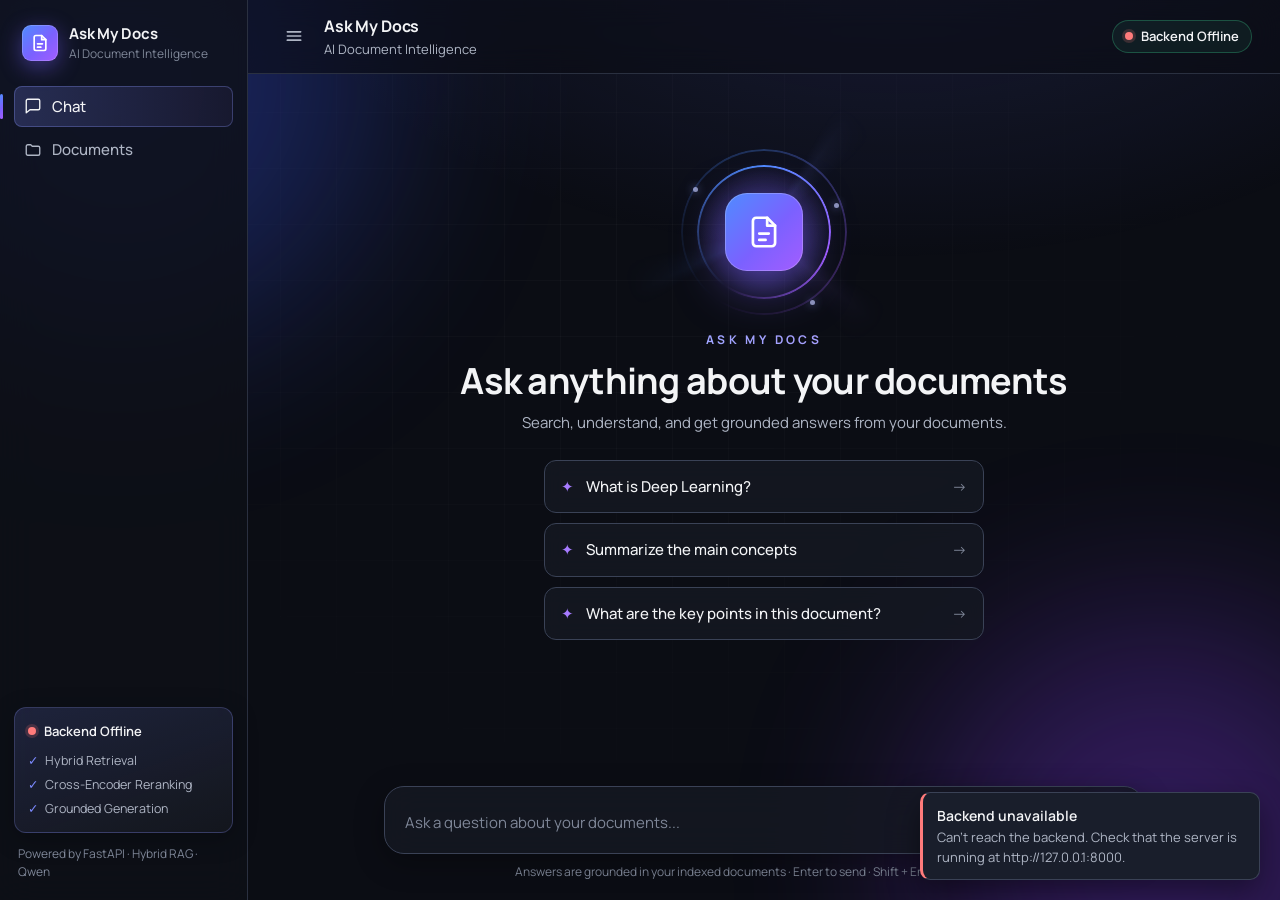
<file: frontend/index.html>
<!DOCTYPE html>
<html lang="en">
<head>
<meta charset="UTF-8">
<meta name="viewport" content="width=device-width, initial-scale=1">
<title>Ask My Docs</title>
<link rel="preconnect" href="https://fonts.googleapis.com">
<link rel="preconnect" href="https://fonts.gstatic.com" crossorigin>
<link href="https://fonts.googleapis.com/css2?family=Manrope:wght@400;500;600;700&display=swap" rel="stylesheet">
<link rel="stylesheet" href="style.css">
</head>
<body>
<div class="ambient" aria-hidden="true"><i class="orb o1"></i><i class="orb o2"></i><i class="grid"></i><i class="spark s1"></i><i class="spark s2"></i><i class="spark s3"></i><i class="spark s4"></i><i class="spark s5"></i></div>
<div class="app" id="app">
  <aside class="sidebar" id="sidebar" aria-label="Main navigation">
    <div class="brand">
      <div class="brand-icon" aria-hidden="true">
        <svg viewBox="0 0 24 24" width="20" height="20" fill="none" stroke="#fff" stroke-width="2" stroke-linecap="round" stroke-linejoin="round"><path d="M14 3H7a2 2 0 0 0-2 2v14a2 2 0 0 0 2 2h10a2 2 0 0 0 2-2V8z"/><path d="M14 3v5h5M9 13h6M9 17h4"/></svg>
      </div>
      <div><div class="brand-name">Ask My Docs</div><div class="brand-sub">AI Document Intelligence</div></div>
    </div>
    <nav class="nav">
      <button class="nav-item active" data-view="chat">
        <svg viewBox="0 0 24 24" width="18" height="18" fill="none" stroke="currentColor" stroke-width="1.8" stroke-linecap="round" stroke-linejoin="round"><path d="M21 15a2 2 0 0 1-2 2H8l-5 4V5a2 2 0 0 1 2-2h14a2 2 0 0 1 2 2z"/></svg>Chat
      </button>
      <button class="nav-item" data-view="documents">
        <svg viewBox="0 0 24 24" width="18" height="18" fill="none" stroke="currentColor" stroke-width="1.8" stroke-linecap="round" stroke-linejoin="round"><path d="M3 7a2 2 0 0 1 2-2h4l2 2h8a2 2 0 0 1 2 2v8a2 2 0 0 1-2 2H5a2 2 0 0 1-2-2z"/></svg>Documents
        <span class="badge" id="navCount" hidden>0</span>
      </button>
    </nav>
    <div class="side-foot">
      <div class="sys-card">
        <div class="status" id="sideStatus"><span class="dot checking"></span><span class="status-text">Checking system…</span></div>
        <ul class="sys-list"><li>Hybrid Retrieval</li><li>Cross-Encoder Reranking</li><li>Grounded Generation</li></ul>
      </div>
      <div class="powered">Powered by FastAPI · Hybrid RAG · Qwen</div>
    </div>
  </aside>
  <div class="scrim" id="scrim" hidden></div>

  <div class="main">
    <header class="topbar">
      <button class="icon-btn menu-btn" id="menuBtn" aria-label="Open menu" aria-controls="sidebar" aria-expanded="false">
        <svg viewBox="0 0 24 24" width="20" height="20" fill="none" stroke="currentColor" stroke-width="2" stroke-linecap="round"><path d="M4 7h16M4 12h16M4 17h16"/></svg>
      </button>
      <div class="top-title"><h1>Ask My Docs</h1><p>AI Document Intelligence</p></div>
      <div class="status top-status" id="topStatus"><span class="dot checking"></span><span class="status-text">Checking…</span></div>
    </header>

    <section class="view" id="view-chat">
      <div class="chat-scroll" id="chatScroll">
        <div class="empty" id="emptyState">
          <div class="hero" aria-hidden="true">
            <i class="ring"></i><i class="ring r2"></i><i class="halo"></i>
            <div class="hero-doc"><svg viewBox="0 0 24 24" width="38" height="38" fill="none" stroke="#fff" stroke-width="1.7" stroke-linecap="round" stroke-linejoin="round"><path d="M14 3H7a2 2 0 0 0-2 2v14a2 2 0 0 0 2 2h10a2 2 0 0 0 2-2V8z"/><path d="M14 3v5h5M9 13h6M9 17h4"/></svg></div>
            <i class="fl f1"></i><i class="fl f2"></i><i class="fl f3"></i>
          </div>
          <div class="kicker">ASK MY DOCS</div>
          <h2>Ask anything about your documents</h2>
          <p>Search, understand, and get grounded answers from your documents.</p>
          <div class="suggestions">
            <button class="chip" data-q="What is Deep Learning?"><span class="spark-ic">✦</span><span class="chip-text">What is Deep Learning?</span><span class="arrow">→</span></button>
            <button class="chip" data-q="Summarize the main concepts"><span class="spark-ic">✦</span><span class="chip-text">Summarize the main concepts</span><span class="arrow">→</span></button>
            <button class="chip" data-q="What are the key points in this document?"><span class="spark-ic">✦</span><span class="chip-text">What are the key points in this document?</span><span class="arrow">→</span></button>
          </div>
        </div>
        <div class="messages" id="messages" aria-live="polite"></div>
      </div>
      <div class="composer-wrap">
        <form class="composer" id="askForm">
          <label for="questionInput" class="sr-only">Your question</label>
          <textarea id="questionInput" rows="1" placeholder="Ask a question about your documents..."></textarea>
          <button class="send-btn" id="sendBtn" type="submit" aria-label="Send question">
            <svg viewBox="0 0 24 24" width="18" height="18" fill="none" stroke="currentColor" stroke-width="2.2" stroke-linecap="round" stroke-linejoin="round"><path d="M12 19V5M5 12l7-7 7 7"/></svg>
          </button>
        </form>
        <div class="hint">Answers are grounded in your indexed documents · Enter to send · Shift + Enter for a new line</div>
      </div>
    </section>

    <section class="view" id="view-documents" hidden>
      <div class="docs-scroll">
        <div class="docs-head">
          <div><h2>Documents</h2><p id="docCount">Loading…</p></div>
          <div class="actions">
            <button class="btn" id="refreshBtn" type="button">Refresh</button>
            <button class="btn primary" id="uploadBtn" type="button">Upload</button>
          </div>
        </div>
        <div class="stats">
          <div class="stat"><div class="stat-num" id="statDocs">–</div><div class="stat-label">Total documents</div></div>
          <div class="stat"><div class="stat-num" id="statChunks">–</div><div class="stat-label">Indexed chunks</div></div>
          <div class="stat"><div class="stat-num" id="statTypes">–</div><div class="stat-label">File types</div></div>
        </div>
        <div class="dropzone" id="dropzone" tabindex="0" role="button" aria-label="Upload documents">
          <div class="drop-icon" aria-hidden="true">
            <svg viewBox="0 0 24 24" width="24" height="24" fill="none" stroke="currentColor" stroke-width="1.8" stroke-linecap="round" stroke-linejoin="round"><path d="M12 16V4M7 9l5-5 5 5M4 16v3a1 1 0 0 0 1 1h14a1 1 0 0 0 1-1v-3"/></svg>
          </div>
          <div class="drop-title" id="dropTitle">Drop documents here</div>
          <div class="drop-sub">or browse from your computer</div>
          <div class="drop-formats">PDF · DOCX · TXT · MD · CSV · XLSX · PPTX · HTML · scanned PDFs (OCR)</div>
          <div class="up-status" id="upStatus" data-state="uploading" hidden>
            <div class="up-row"><span class="up-label" id="upLabel">Uploading document...</span><span class="up-pct" id="upPct"></span></div>
            <div class="up-name" id="upName"></div>
            <div class="progress" id="progress"><div class="progress-bar" id="progressBar"></div></div>
          </div>
          <input type="file" id="fileInput" hidden multiple accept=".pdf,.docx,.txt,.md,.markdown,.csv,.xlsx,.xls,.pptx,.html,.htm">
        </div>
        <ul class="doc-list" id="docList"></ul>
      </div>
    </section>
  </div>
</div>
<div class="toasts" id="toasts" role="status" aria-live="polite"></div>
<script src="app.js"></script>
</body>
</html>
</file>
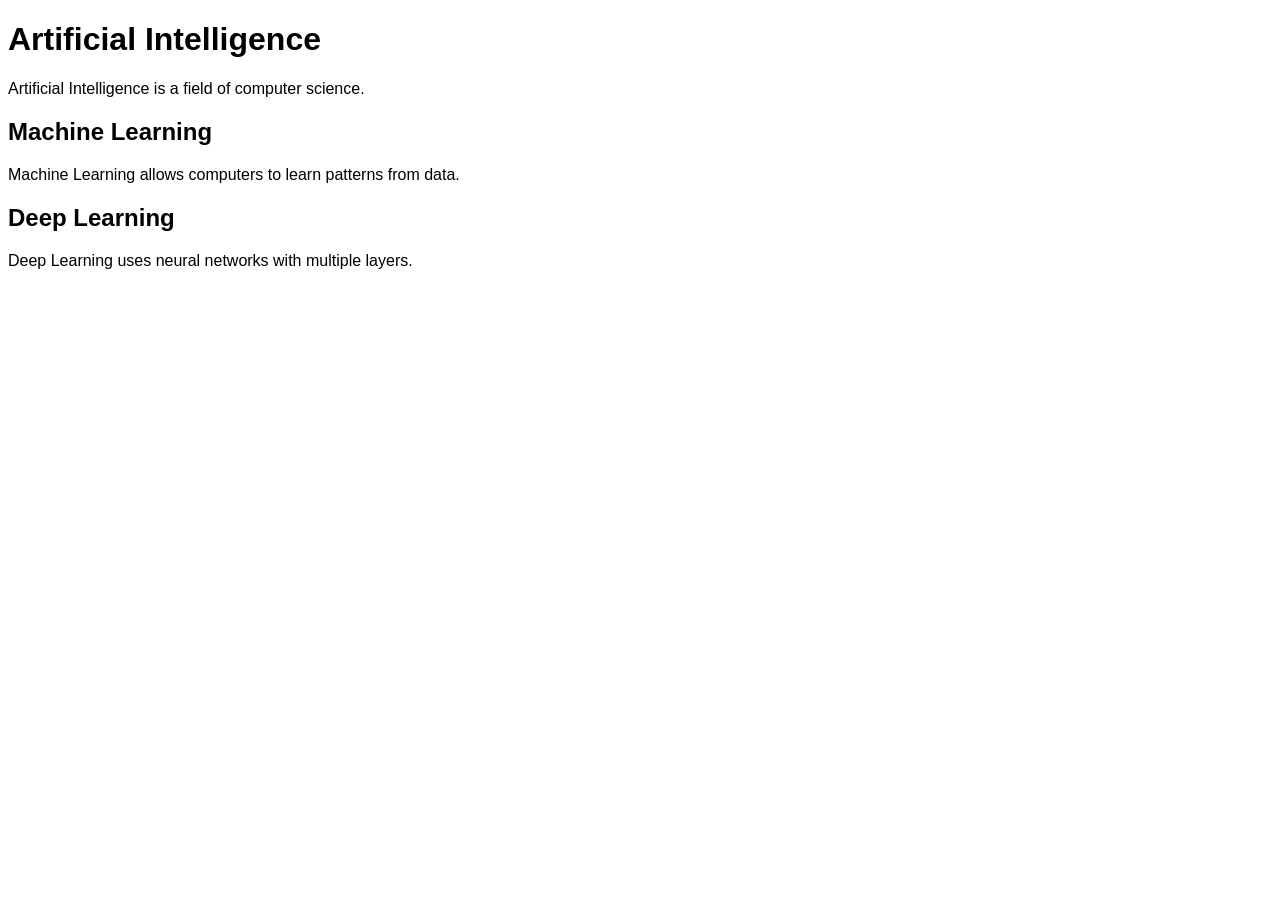
<file: backend/app/ingestion/sample.html>
<!DOCTYPE html>
<html>
<head>
    <title>Artificial Intelligence</title>
    <style>
        body {
            font-family: Arial;
        }
    </style>
</head>
<body>

    <h1>Artificial Intelligence</h1>

    <p>
        Artificial Intelligence is a field of computer science.
    </p>

    <h2>Machine Learning</h2>

    <p>
        Machine Learning allows computers to learn patterns from data.
    </p>

    <h2>Deep Learning</h2>

    <p>
        Deep Learning uses neural networks with multiple layers.
    </p>

    <script>
        console.log("This should not appear in our extracted text.");
    </script>

</body>
</html>
</file>
<file: frontend/style.css>
/* Ask My Docs — visual layer. Tokens first, then layout, components, motion. */
:root{
  --bg:#0b0d14;--surface:rgba(21,25,35,.82);--surface-solid:#11141d;--surface-2:#151923;
  --border:#2a3040;--border-2:#3a4256;
  --text:#f3f4f6;--text-2:#aeb5c4;--text-3:#7f8798;
  --accent:#7c8aff;--accent-2:#a77bff;--grad:linear-gradient(135deg,#4f8cff,#7b61ff 55%,#a35dff);
  --ok:#3ecf8e;--warn:#f0b64a;--err:#ff7b7b;--radius:10px;--sidebar:248px;
  --font:'Manrope',system-ui,-apple-system,'Segoe UI',sans-serif;
  --ease:cubic-bezier(.2,.7,.2,1);
}
*{box-sizing:border-box;margin:0}
html,body{height:100%}
body{font-family:var(--font);background:var(--bg);color:var(--text);font-size:15px;line-height:1.55;-webkit-font-smoothing:antialiased}
button,textarea{font:inherit;color:inherit}
button{cursor:pointer;background:none;border:0}
:focus-visible{outline:2px solid var(--accent);outline-offset:2px}
::selection{background:rgba(124,138,255,.35);color:#fff}
[hidden]{display:none!important}
.sr-only{position:absolute;width:1px;height:1px;overflow:hidden;clip:rect(0 0 0 0)}
.app{position:relative;z-index:1;display:flex;height:100vh;height:100dvh}

/* ===== Ambient background ===== */
.ambient{position:fixed;inset:0;overflow:hidden;pointer-events:none;z-index:0;background:radial-gradient(900px 500px at 70% -10%,rgba(98,112,255,.16),transparent 70%)}
.orb{position:absolute;border-radius:50%;filter:blur(100px);opacity:.3}
.o1{width:520px;height:520px;left:-140px;top:-180px;background:#3b5bff;animation:drift 18s ease-in-out infinite alternate}
.o2{width:480px;height:480px;right:-120px;bottom:-200px;background:#8b3dff;animation:drift 22s ease-in-out infinite alternate-reverse}
.grid{position:absolute;inset:0;background-image:linear-gradient(rgba(255,255,255,.022) 1px,transparent 1px),linear-gradient(90deg,rgba(255,255,255,.022) 1px,transparent 1px);background-size:56px 56px;-webkit-mask-image:radial-gradient(ellipse at 50% 30%,#000 10%,transparent 70%);mask-image:radial-gradient(ellipse at 50% 30%,#000 10%,transparent 70%)}
.spark{position:absolute;width:2px;height:2px;border-radius:50%;background:#b4bdff;box-shadow:0 0 6px #7b8bff;opacity:0;animation:float 16s linear infinite}
.s1{left:12%;top:85%}.s2{left:34%;top:92%;animation-delay:3s;animation-duration:19s}.s3{left:58%;top:88%;animation-delay:6s;animation-duration:15s}.s4{left:78%;top:94%;animation-delay:2s;animation-duration:21s}.s5{left:90%;top:82%;animation-delay:9s;animation-duration:17s}

/* ===== Sidebar ===== */
.sidebar{width:var(--sidebar);flex:none;background:rgba(14,16,24,.82);backdrop-filter:blur(18px);border-right:1px solid var(--border);display:flex;flex-direction:column;padding:18px 14px;transition:transform .25s var(--ease)}
.brand{display:flex;gap:11px;align-items:center;padding:4px 8px 22px}
.brand-icon{width:36px;height:36px;border-radius:9px;background:var(--grad);display:grid;place-items:center;box-shadow:0 0 0 1px rgba(255,255,255,.18) inset,0 6px 22px rgba(123,97,255,.45)}
.brand-name{font-weight:700;letter-spacing:-.01em}
.brand-sub{font-size:12px;color:var(--text-3)}
.nav{display:flex;flex-direction:column;gap:2px}
.nav-item{position:relative;display:flex;align-items:center;gap:10px;padding:9px 10px;border-radius:8px;color:var(--text-2);font-weight:500;text-align:left;transition:background .2s,color .2s,transform .2s var(--ease)}
.nav-item:hover{background:rgba(255,255,255,.05);color:var(--text);transform:translateX(2px)}
.nav-item.active{color:var(--text);background:linear-gradient(90deg,rgba(124,138,255,.22),rgba(167,123,255,.06));box-shadow:inset 0 0 0 1px rgba(140,152,255,.3)}
.nav-item.active::before{content:"";position:absolute;left:-14px;top:8px;bottom:8px;width:3px;border-radius:3px;background:var(--grad)}
.badge{margin-left:auto;font-size:12px;padding:0 7px;border-radius:99px;background:var(--border);color:var(--text-2)}
.side-foot{margin-top:auto;display:flex;flex-direction:column;gap:12px}
.sys-card{padding:13px;border:1px solid rgba(140,152,255,.25);border-radius:12px;background:linear-gradient(160deg,rgba(124,138,255,.16),rgba(255,255,255,.03));box-shadow:0 6px 24px rgba(0,0,0,.25)}
.sys-list{list-style:none;padding:0;margin-top:10px;display:flex;flex-direction:column;gap:5px;font-size:12.5px;color:var(--text-2)}
.sys-list li::before{content:"✓";color:var(--accent);margin-right:7px;font-weight:700}
.powered{font-size:12px;color:var(--text-3);padding:0 4px}
.status{display:flex;align-items:center;gap:8px;font-size:13px;font-weight:600;color:var(--text)}
.dot{width:8px;height:8px;border-radius:50%;background:var(--text-3);flex:none}
.dot.online{background:var(--ok);animation:pulse-ok 3s ease-in-out infinite}
.dot.offline{background:var(--err);box-shadow:0 0 0 3px rgba(255,123,123,.18)}
.dot.checking{background:var(--warn);animation:blink 1.2s infinite}

/* ===== Top bar ===== */
.main{flex:1;min-width:0;display:flex;flex-direction:column}
.topbar{display:flex;align-items:center;gap:12px;padding:14px 28px;border-bottom:1px solid var(--border);background:rgba(11,13,20,.6);backdrop-filter:blur(14px)}
.top-title h1{font-size:16px;font-weight:700;letter-spacing:-.01em}
.top-title p{font-size:13px;color:var(--text-2)}
.top-status{margin-left:auto;padding:5px 12px;border:1px solid rgba(62,207,142,.3);border-radius:99px;background:rgba(62,207,142,.08)}
.menu-btn{display:none}
.icon-btn{width:36px;height:36px;border-radius:8px;display:grid;place-items:center;color:var(--text-2)}
.icon-btn:hover{background:rgba(255,255,255,.06)}
.view{flex:1;min-height:0;display:flex;flex-direction:column}

/* ===== Hero / empty state ===== */
.chat-scroll{flex:1;overflow-y:auto;padding:28px}
.empty{max-width:640px;margin:5vh auto 0;text-align:center}
.hero{position:relative;width:170px;height:170px;margin:0 auto 14px;display:grid;place-items:center}
.halo{position:absolute;inset:12px;border-radius:50%;background:radial-gradient(circle,rgba(123,97,255,.5),transparent 68%);animation:breathe 3.6s ease-in-out infinite}
.ring{position:absolute;inset:18px;border-radius:50%;padding:2px;background:conic-gradient(from 0deg,#4f8cff,#a35dff,transparent 60%,#4f8cff);-webkit-mask:linear-gradient(#000 0 0) content-box,linear-gradient(#000 0 0);-webkit-mask-composite:xor;mask-composite:exclude;animation:spin 9s linear infinite}
.ring.r2{inset:2px;opacity:.3;animation-duration:15s;animation-direction:reverse}
.hero-doc{position:relative;width:78px;height:78px;border-radius:22px;background:var(--grad);display:grid;place-items:center;box-shadow:0 0 0 1px rgba(255,255,255,.22) inset,0 14px 48px rgba(123,97,255,.5);animation:glow 3.6s ease-in-out infinite}
.fl{position:absolute;width:5px;height:5px;border-radius:50%;background:#c0c8ff;box-shadow:0 0 8px #8b9bff;opacity:.7;animation:bob 6s ease-in-out infinite}
.f1{left:14px;top:40px}.f2{right:10px;top:56px;animation-delay:1.5s}.f3{right:34px;bottom:12px;animation-delay:3s}
.kicker{font-size:12px;font-weight:700;letter-spacing:.28em;background:linear-gradient(90deg,#8fb0ff,#b794ff);-webkit-background-clip:text;background-clip:text;color:transparent;margin-bottom:10px}
.empty h2{font-size:clamp(26px,4vw,36px);line-height:1.15;font-weight:700;letter-spacing:-.02em;margin-bottom:10px}
.empty p{color:var(--text-2)}
.suggestions{display:flex;flex-direction:column;gap:10px;max-width:440px;margin:26px auto 0}
.chip{position:relative;display:flex;align-items:center;gap:12px;padding:14px 16px;border:1px solid var(--border-2);border-radius:12px;background:var(--surface);backdrop-filter:blur(10px);text-align:left;color:var(--text);transition:transform .25s var(--ease),box-shadow .25s,background .25s,border-color .25s}
.chip::before{content:"";position:absolute;inset:-1px;border-radius:12px;padding:1px;background:var(--grad);opacity:0;transition:opacity .25s;-webkit-mask:linear-gradient(#000 0 0) content-box,linear-gradient(#000 0 0);-webkit-mask-composite:xor;mask-composite:exclude;pointer-events:none}
.chip:hover{transform:translateY(-3px);background:rgba(124,138,255,.12);box-shadow:0 12px 32px rgba(94,100,255,.25)}
.chip:hover::before{opacity:1}
.chip:active{transform:translateY(-1px) scale(.98);transition-duration:.08s}
.spark-ic{color:var(--accent-2)}.chip-text{flex:1;font-weight:500}
.arrow{color:var(--text-3);transition:transform .25s var(--ease),color .25s}
.chip:hover .arrow{transform:translateX(4px);color:var(--text)}

/* ===== Messages ===== */
.messages{max-width:760px;margin:0 auto;display:flex;flex-direction:column;gap:24px}
.msg{animation:in .3s var(--ease) both}
.msg.user{align-self:flex-end;max-width:85%;color:#fff;background:linear-gradient(135deg,rgba(79,140,255,.3),rgba(155,93,255,.28));border:1px solid rgba(140,152,255,.38);padding:10px 16px;border-radius:18px 18px 4px 18px;white-space:pre-wrap;overflow-wrap:anywhere;line-height:1.55}
.msg.bot{display:flex;gap:12px}
.avatar{flex:none;width:30px;height:30px;border-radius:9px;background:var(--grad);display:grid;place-items:center;font-size:12px;font-weight:700;color:#fff;margin-top:2px;box-shadow:0 0 16px rgba(123,97,255,.5)}
.bot-body{min-width:0;flex:1}
.ans-label{font-size:11px;font-weight:700;letter-spacing:.16em;color:#9fb0ff;margin-bottom:7px}
.answer{font-size:16px;line-height:1.75;color:#f3f4f6;white-space:pre-wrap;overflow-wrap:anywhere}
.refusal{border-left:2px solid var(--warn);padding-left:12px}
.reason{margin-top:6px;font-size:13px;color:var(--text-2)}
.error-msg{color:var(--err)}
.sources{margin-top:16px}
.sources-title{font-size:11px;font-weight:700;letter-spacing:.16em;color:#c9cfdd;margin-bottom:9px;text-transform:uppercase}
.source-list{display:flex;flex-wrap:wrap;gap:8px}
.source{--c:#9aa8ff;display:flex;gap:10px;align-items:center;min-width:170px;padding:9px 13px;background:var(--surface);border:1px solid var(--border);border-radius:var(--radius);animation:in-sm .35s var(--ease) both;transition:transform .22s var(--ease),border-color .22s,box-shadow .22s}
.source:nth-child(2){animation-delay:.07s}.source:nth-child(3){animation-delay:.14s}.source:nth-child(4){animation-delay:.21s}.source:nth-child(n+5){animation-delay:.28s}
.source:hover{transform:translateY(-2px);border-color:var(--c);box-shadow:0 8px 24px rgba(0,0,0,.35)}
.source svg{flex:none;color:var(--c)}
.source-name{font-size:13px;font-weight:600;line-height:1.3;color:#e8eaf0;overflow-wrap:anywhere}
.source-page{font-size:12px;line-height:1.3;color:#aeb5c4}
.t-pdf{--c:#ff8f8f}.t-docx,.t-doc{--c:#7fb0ff}.t-txt,.t-md{--c:#c3c8d6}.t-csv,.t-xlsx,.t-xls{--c:#5fdca5}.t-pptx{--c:#f3c56f}.t-html,.t-htm{--c:#c58bff}

/* ===== Loading ===== */
.loading{display:flex;align-items:center;gap:12px;color:var(--text-2);font-size:14px;padding:4px 0}
.loading::after{content:"";width:28px;height:6px;flex:none;order:3;background:radial-gradient(circle,#8fa0ff 2.2px,transparent 3px) 0 0/10px 6px repeat-x;animation:dots 1.2s steps(1) infinite;filter:drop-shadow(0 0 4px rgba(124,138,255,.8))}
.think{position:relative;width:26px;height:26px;flex:none}
.think i:first-child{position:absolute;inset:0;border-radius:50%;border:2px solid transparent;border-top-color:var(--accent);border-right-color:var(--accent-2);animation:spin 1s linear infinite}
.think i:last-child{position:absolute;inset:8px;border-radius:50%;background:var(--grad);animation:breathe 1.4s ease-in-out infinite}

/* ===== Composer ===== */
.composer-wrap{padding:0 28px 18px;max-width:816px;width:100%;margin:0 auto}
.composer{display:flex;align-items:flex-end;gap:10px;padding:12px 12px 12px 20px;background:var(--surface);backdrop-filter:blur(16px);border:1px solid var(--border-2);border-radius:20px;box-shadow:0 8px 30px rgba(0,0,0,.3);transition:border-color .2s,box-shadow .2s}
.composer:focus-within{border-color:rgba(140,152,255,.75);box-shadow:0 8px 34px rgba(0,0,0,.35),0 0 0 3px rgba(124,138,255,.2),0 0 36px rgba(124,138,255,.16)}
.composer textarea{flex:1;background:none;border:0;outline:0;resize:none;max-height:160px;padding:7px 0;line-height:1.5;color:var(--text)}
.composer textarea::placeholder{color:var(--text-3)}
.send-btn{position:relative;width:42px;height:42px;border-radius:13px;background:var(--grad);color:#fff;display:grid;place-items:center;box-shadow:0 6px 20px rgba(123,97,255,.4);transition:transform .2s var(--ease),box-shadow .2s}
.send-btn:hover:not(:disabled){transform:translateY(-2px);box-shadow:0 10px 28px rgba(123,97,255,.55)}
.send-btn:active:not(:disabled){transform:scale(.92);transition-duration:.08s}
.send-btn:disabled{cursor:progress;opacity:.8}
.send-btn:disabled svg{opacity:0}
.send-btn:disabled::after{content:"";position:absolute;width:18px;height:18px;border-radius:50%;border:2px solid rgba(255,255,255,.35);border-top-color:#fff;animation:spin .8s linear infinite}
.composer textarea:disabled{opacity:.55;cursor:not-allowed}
.hint{text-align:center;font-size:12px;color:var(--text-3);margin-top:9px}

/* ===== Documents ===== */
.docs-scroll{flex:1;overflow-y:auto;padding:28px;max-width:900px;width:100%;margin:0 auto}
.docs-head{display:flex;justify-content:space-between;align-items:flex-end;gap:16px;flex-wrap:wrap;margin-bottom:20px}
.docs-head h2{font-size:22px;letter-spacing:-.02em}
.docs-head p{color:var(--text-2);font-size:14px}
.actions{display:flex;gap:8px}
.btn{padding:8px 16px;border:1px solid var(--border-2);border-radius:8px;font-weight:600;font-size:14px;transition:all .2s var(--ease)}
.btn:hover{background:rgba(255,255,255,.06);transform:translateY(-1px)}
.btn.primary{background:var(--grad);border-color:transparent;color:#fff}
.btn.primary:hover{filter:brightness(1.1);box-shadow:0 6px 20px rgba(123,97,255,.4)}
.stats{display:grid;grid-template-columns:repeat(3,1fr);gap:12px;margin-bottom:20px}
.stat{padding:16px 18px;border:1px solid var(--border);border-radius:12px;background:var(--surface);backdrop-filter:blur(10px)}
.stat-num{font-size:28px;font-weight:700;letter-spacing:-.02em;background:var(--grad);-webkit-background-clip:text;background-clip:text;color:transparent}
.stat-label{font-size:12px;color:var(--text-2)}
.dropzone{position:relative;border-radius:12px;padding:34px 20px;text-align:center;background:var(--surface);backdrop-filter:blur(10px);cursor:pointer;margin-bottom:24px;transition:box-shadow .25s,background .25s,transform .25s var(--ease)}
.dropzone::before{content:"";position:absolute;inset:0;border-radius:12px;padding:1.5px;background:conic-gradient(from var(--a,0deg),rgba(125,140,255,.2),#7b61ff,rgba(125,140,255,.2) 50%,#4f8cff,rgba(125,140,255,.2));-webkit-mask:linear-gradient(#000 0 0) content-box,linear-gradient(#000 0 0);-webkit-mask-composite:xor;mask-composite:exclude;animation:rot 6s linear infinite;pointer-events:none;transition:filter .25s}
.dropzone:hover{box-shadow:0 0 40px rgba(124,138,255,.16)}
.dropzone.drag{background:rgba(124,138,255,.12);box-shadow:0 0 56px rgba(124,138,255,.3),inset 0 0 40px rgba(124,138,255,.1)}
.dropzone.drag::before{filter:brightness(1.8)}
.dropzone.busy{pointer-events:none;opacity:.85}
.drop-icon{width:48px;height:48px;margin:0 auto 12px;border-radius:12px;background:var(--surface-2);border:1px solid var(--border-2);display:grid;place-items:center;color:var(--accent)}
.dropzone.drag .drop-icon{border-color:var(--accent);animation:pulse-scale 1s ease-in-out infinite}
.drop-title{font-weight:600}
.drop-sub{color:var(--text-2);font-size:14px}
.drop-formats{margin-top:12px;font-size:12px;color:var(--text-3)}
.progress{height:4px;background:var(--border);border-radius:4px;margin:16px auto 0;max-width:320px;overflow:hidden}
.progress-bar{height:100%;width:0;background:var(--grad);transition:width .2s}
.progress-bar.indet{width:40%;animation:slide 1.1s infinite ease-in-out}
.doc-list{list-style:none;padding:0;display:grid;grid-template-columns:repeat(auto-fill,minmax(260px,1fr));gap:12px}
.doc-card{display:flex;gap:12px;align-items:center;padding:14px;background:var(--surface);border:1px solid var(--border);border-radius:var(--radius);transition:border-color .25s,transform .25s var(--ease),box-shadow .25s}
.doc-card:hover{border-color:rgba(140,152,255,.5);transform:translateY(-2px);box-shadow:0 10px 28px rgba(0,0,0,.3),0 0 20px rgba(124,138,255,.08)}
.doc-type{flex:none;width:42px;height:42px;border-radius:9px;display:grid;place-items:center;font-size:11px;font-weight:700;background:rgba(124,138,255,.14);color:#a9b4ff}
.doc-type.pdf{background:rgba(255,123,123,.14);color:#ff9a9a}
.doc-type.docx,.doc-type.doc{background:rgba(79,140,255,.14);color:#8bb8ff}
.doc-type.xlsx,.doc-type.csv,.doc-type.xls{background:rgba(62,207,142,.14);color:#6fe0ae}
.doc-type.pptx{background:rgba(240,182,74,.14);color:#f6cb7c}
.doc-info{min-width:0;flex:1}
.doc-name{font-weight:600;font-size:14px;color:var(--text);white-space:nowrap;overflow:hidden;text-overflow:ellipsis}
.doc-meta{display:flex;gap:8px;align-items:center;font-size:12px;color:var(--text-2)}
.doc-status{display:inline-flex;align-items:center;gap:5px;color:var(--ok)}
.doc-status::before{content:"";width:6px;height:6px;border-radius:50%;background:var(--ok)}
.skeleton{height:70px;border-radius:var(--radius);background:linear-gradient(90deg,var(--surface-solid) 25%,var(--surface-2) 50%,var(--surface-solid) 75%);background-size:200% 100%;animation:shimmer 1.4s infinite}
.list-empty{grid-column:1/-1;text-align:center;color:var(--text-3);padding:24px}

/* ===== Toasts ===== */
.toasts{position:fixed;right:20px;bottom:20px;display:flex;flex-direction:column;gap:10px;z-index:50;max-width:calc(100vw - 40px)}
.toast{display:flex;gap:11px;align-items:flex-start;width:340px;max-width:100%;padding:12px 14px;background:#191e2b;border:1px solid var(--border-2);border-left:3px solid var(--accent);border-radius:var(--radius);box-shadow:0 12px 32px rgba(0,0,0,.45);animation:toast-in .3s var(--ease) both}
.toast.success{border-left-color:var(--ok)}.toast.error{border-left-color:var(--err)}
.toast.out{animation:toast-out .2s ease forwards}
.toast-title{font-weight:600;font-size:14px;color:var(--text)}
.toast-text{font-size:13px;color:var(--text-2);overflow-wrap:anywhere}

/* ===== Motion ===== */
@property --a{syntax:"<angle>";inherits:false;initial-value:0deg}
@keyframes rot{to{--a:360deg}}
@keyframes spin{to{transform:rotate(360deg)}}
@keyframes breathe{50%{opacity:.6;transform:scale(.93)}}
@keyframes glow{50%{box-shadow:0 0 0 1px rgba(255,255,255,.22) inset,0 14px 64px rgba(123,97,255,.72)}}
@keyframes bob{50%{transform:translateY(-8px)}}
@keyframes drift{to{transform:translate(60px,40px)}}
@keyframes float{0%{opacity:0;transform:translate(0,0)}15%{opacity:.6}100%{opacity:0;transform:translate(14px,-70vh)}}
@keyframes pulse-ok{0%,100%{box-shadow:0 0 0 0 rgba(62,207,142,.45)}50%{box-shadow:0 0 0 6px rgba(62,207,142,0)}}
@keyframes pulse-scale{50%{transform:scale(1.12)}}
@keyframes blink{50%{opacity:.4}}
@keyframes dots{0%{clip-path:inset(0 100% 0 0)}33%{clip-path:inset(0 66% 0 0)}66%{clip-path:inset(0 33% 0 0)}100%{clip-path:inset(0 0 0 0)}}
@keyframes in{from{opacity:0;transform:translateY(8px)}to{opacity:1;transform:none}}
@keyframes in-sm{from{opacity:0;transform:translateY(4px)}to{opacity:1;transform:none}}
@keyframes toast-in{from{opacity:0;transform:translateX(16px)}to{opacity:1;transform:none}}
@keyframes toast-out{to{opacity:0;transform:translateX(16px)}}
@keyframes shimmer{to{background-position:-200% 0}}
@keyframes slide{0%{margin-left:-40%}100%{margin-left:100%}}

/* ===== Responsive ===== */
.scrim{position:fixed;inset:0;background:rgba(0,0,0,.55);z-index:19}
@media (max-width:860px){
  .sidebar{position:fixed;inset:0 auto 0 0;z-index:20;transform:translateX(-100%);background:rgba(14,16,24,.97)}
  .sidebar.open{transform:none;box-shadow:12px 0 40px rgba(0,0,0,.5)}
  .menu-btn{display:grid}
  .topbar{padding:12px 16px}
  .chat-scroll,.docs-scroll{padding:18px 16px}
  .composer-wrap{padding:0 16px 14px}
  .top-title p,.hint{display:none}
  .stats{gap:8px}.stat{padding:12px}.stat-num{font-size:22px}
  .hero{transform:scale(.85)}
  .nav-item.active::before{left:-8px}
  .toasts{left:16px;right:16px;bottom:16px}.toast{width:100%}
}

/* ===== Reduced motion ===== */
@media (prefers-reduced-motion:reduce){
  .spark,.fl{display:none}
  *,*::before,*::after{animation-duration:.001ms!important;animation-iteration-count:1!important;transition-duration:.001ms!important}
  .think i:first-child,.send-btn:disabled::after{animation-duration:2.5s!important;animation-iteration-count:infinite!important}
}

/* ===== Motion & interaction layer v2 ===== */
/* fill-mode "backwards" so finished entrance animations never block hover transforms */
.grid{animation:gridmove 60s linear infinite}
.msg{animation:rise .35s var(--ease) backwards}
.msg.bot .avatar{animation:avatar-pop .9s var(--ease) .1s backwards}
.source{animation:in-sm .35s var(--ease) backwards}
.source:nth-child(2){animation-delay:.1s}.source:nth-child(3){animation-delay:.2s}.source:nth-child(4){animation-delay:.3s}.source:nth-child(n+5){animation-delay:.4s}

/* hero sequence: icon -> title -> subtitle -> cards */
.hero::before{content:"";position:absolute;inset:-70px;border-radius:50%;background:conic-gradient(from 0deg,transparent 0 8%,rgba(124,138,255,.1) 10%,transparent 14% 33%,rgba(167,123,255,.08) 36%,transparent 40% 66%,rgba(79,140,255,.08) 68%,transparent 72%);-webkit-mask:radial-gradient(circle,#000 20%,transparent 68%);mask:radial-gradient(circle,#000 20%,transparent 68%);animation:spin 40s linear infinite;pointer-events:none}
.empty .hero{animation:rise .8s var(--ease) backwards}
.empty .kicker{animation:rise .7s var(--ease) .2s backwards}
.empty h2{animation:rise .7s var(--ease) .3s backwards}
.empty>p{animation:rise .7s var(--ease) .4s backwards}
.suggestions .chip{animation:rise .6s var(--ease) backwards}
.suggestions .chip:nth-child(1){animation-delay:.55s}.suggestions .chip:nth-child(2){animation-delay:.67s}.suggestions .chip:nth-child(3){animation-delay:.79s}
.spark-ic{display:inline-block;transition:scale .25s var(--ease)}
.chip:hover .spark-ic{scale:1.3}
.chip:hover{border-color:rgba(160,172,255,.6)}

/* citations */
.cites{display:inline-flex;gap:4px;margin-left:2px;white-space:nowrap}
.cite-badge,.src-num{font-size:11px;font-weight:700;line-height:1.5;padding:0 6px;border-radius:6px;color:#bcc6ff;background:rgba(124,138,255,.16);border:1px solid rgba(140,152,255,.38);box-shadow:0 0 10px rgba(124,138,255,.14)}
.cite-badge{vertical-align:2px;transition:transform .2s var(--ease),box-shadow .2s,background .2s}
.cite-badge:hover{transform:translateY(-1px);background:rgba(124,138,255,.28);box-shadow:0 4px 14px rgba(124,138,255,.4)}
.src-num{flex:none}
.source-text{min-width:0}
.source.hl{border-color:var(--c);box-shadow:0 0 0 3px rgba(124,138,255,.2),0 8px 24px rgba(0,0,0,.35)}

/* loading: two stages */
.loading::after{display:none}
.ld-visual{position:relative;width:34px;height:34px;flex:none}
.ld-doc{position:absolute;inset:3px 8px;border:1.5px solid var(--accent);border-radius:4px;overflow:hidden;box-shadow:0 0 12px rgba(124,138,255,.35);animation:breathe 1.6s ease-in-out infinite}
.ld-scan{position:absolute;left:0;right:0;height:2px;background:linear-gradient(90deg,transparent,#a9b6ff,transparent);box-shadow:0 0 8px #8fa0ff;animation:scan 1.3s linear infinite}
.ld-orb{position:absolute;inset:0}
.ld-ring{position:absolute;inset:2px;border-radius:50%;border:2px solid transparent;border-top-color:var(--accent);border-right-color:var(--accent-2);animation:spin 1.1s linear infinite}
.ld-core{position:absolute;inset:11px;border-radius:50%;background:var(--grad);box-shadow:0 0 14px rgba(123,97,255,.7);animation:breathe 1.4s ease-in-out infinite}
.ld-p{position:absolute;left:50%;top:50%;width:4px;height:4px;margin:-2px;border-radius:50%;background:#c3ccff;box-shadow:0 0 6px #8fa0ff;animation:orbit 2.2s linear infinite}
.p2{animation-delay:-.73s}.p3{animation-delay:-1.46s}
.loading[data-stage=search] .ld-orb,.loading[data-stage=generate] .ld-doc{display:none}
.ld-label{color:var(--text-2)}

/* composer */
.send-btn:disabled::after{border-top-color:#fff}

/* upload zone */
.dropzone::after{content:"";position:absolute;inset:0;border-radius:12px;box-shadow:0 0 40px rgba(124,138,255,.2);opacity:.5;animation:glow-breathe 4.5s ease-in-out infinite;pointer-events:none;transition:box-shadow .3s}
.dropzone:hover::after{box-shadow:0 0 60px rgba(124,138,255,.38)}
.dropzone:hover::before{filter:brightness(1.5)}
.dropzone.drag *{pointer-events:none}
.dropzone.drag::before{animation-duration:2s}
.dropzone.drag::after{opacity:1;box-shadow:0 0 70px rgba(124,138,255,.55);animation:none}
.drop-icon{position:relative;animation:bob 4s ease-in-out infinite;transition:scale .25s var(--ease),border-color .25s}
.dropzone:hover .drop-icon{scale:1.1}
.drop-icon::before,.drop-icon::after{content:"";position:absolute;width:4px;height:4px;border-radius:50%;background:#b4bdff;box-shadow:0 0 8px #8b9bff;opacity:0}
.drop-icon::before{left:-8px;top:10px}.drop-icon::after{right:-8px;top:22px}
.dropzone:hover .drop-icon::before{animation:rise-fade 1.8s ease-out infinite}
.dropzone:hover .drop-icon::after{animation:rise-fade 1.8s ease-out .6s infinite}
.dropzone.success::after{opacity:1;animation:ok-flash 1.8s ease-out}
.dropzone.error{animation:shake .45s}
.dropzone.error::after{opacity:1;animation:err-flash .9s ease-out}
.up-status{max-width:360px;margin:18px auto 0;text-align:left}
.up-row{display:flex;justify-content:space-between;gap:12px;font-size:13px;font-weight:600}
.up-label{color:var(--text)}
.up-pct{color:var(--text-2);font-variant-numeric:tabular-nums}
.up-name{font-size:12px;color:var(--text-2);margin:2px 0 8px;white-space:nowrap;overflow:hidden;text-overflow:ellipsis}
.up-status .progress{margin:0;max-width:none;height:6px}
.progress-bar{position:relative;overflow:hidden}
.progress-bar::after{content:"";position:absolute;inset:0;background:linear-gradient(90deg,transparent,rgba(255,255,255,.45),transparent);transform:translateX(-100%);animation:sheen 1.2s linear infinite}
.up-status[data-state=success] .up-label{color:var(--ok)}
.up-status[data-state=success] .progress-bar{background:var(--ok)}
.up-status[data-state=success] .progress-bar::after,.up-status[data-state=error] .progress-bar::after{display:none}
.up-status[data-state=error] .up-label{color:var(--err)}
.up-status[data-state=error] .progress-bar{width:100%;background:var(--err)}

/* document cards */
.doc-card{animation:in-sm .4s var(--ease) backwards}
.doc-card.is-new{animation:rise .5s var(--ease) backwards,new-glow 2.4s ease-out}
.doc-type{background-size:200% 200%;animation:shift 8s ease-in-out infinite}

@keyframes rise{from{opacity:0;transform:translateY(10px)}to{opacity:1;transform:none}}
@keyframes avatar-pop{0%{box-shadow:0 0 0 rgba(123,97,255,0)}40%{box-shadow:0 0 26px rgba(123,97,255,.9)}100%{box-shadow:0 0 16px rgba(123,97,255,.5)}}
@keyframes gridmove{to{background-position:56px 56px}}
@keyframes scan{from{top:-2px}to{top:100%}}
@keyframes orbit{from{transform:rotate(0) translateX(15px)}to{transform:rotate(360deg) translateX(15px)}}
@keyframes glow-breathe{50%{opacity:1}}
@keyframes rise-fade{0%{opacity:0;transform:translateY(8px)}30%{opacity:.9}100%{opacity:0;transform:translateY(-18px)}}
@keyframes sheen{to{transform:translateX(100%)}}
@keyframes ok-flash{0%{box-shadow:0 0 0 rgba(62,207,142,0)}25%{box-shadow:0 0 60px rgba(62,207,142,.5)}100%{box-shadow:0 0 40px rgba(124,138,255,.2)}}
@keyframes err-flash{0%{box-shadow:0 0 60px rgba(255,123,123,.55)}100%{box-shadow:0 0 40px rgba(124,138,255,.2)}}
@keyframes shake{20%{transform:translateX(-6px)}40%{transform:translateX(5px)}60%{transform:translateX(-3px)}80%{transform:translateX(2px)}}
@keyframes new-glow{0%{box-shadow:0 0 28px rgba(62,207,142,.45);border-color:rgba(62,207,142,.6)}100%{box-shadow:none}}
@keyframes shift{50%{background-position:100% 100%}}

@media (prefers-reduced-motion:reduce){
  .grid,.hero::before,.ld-p,.drop-icon,.dropzone::after{animation:none!important}
  .drop-icon::before,.drop-icon::after{display:none}
  .ld-scan{animation-duration:2.5s!important;animation-iteration-count:infinite!important}
}
</file>
